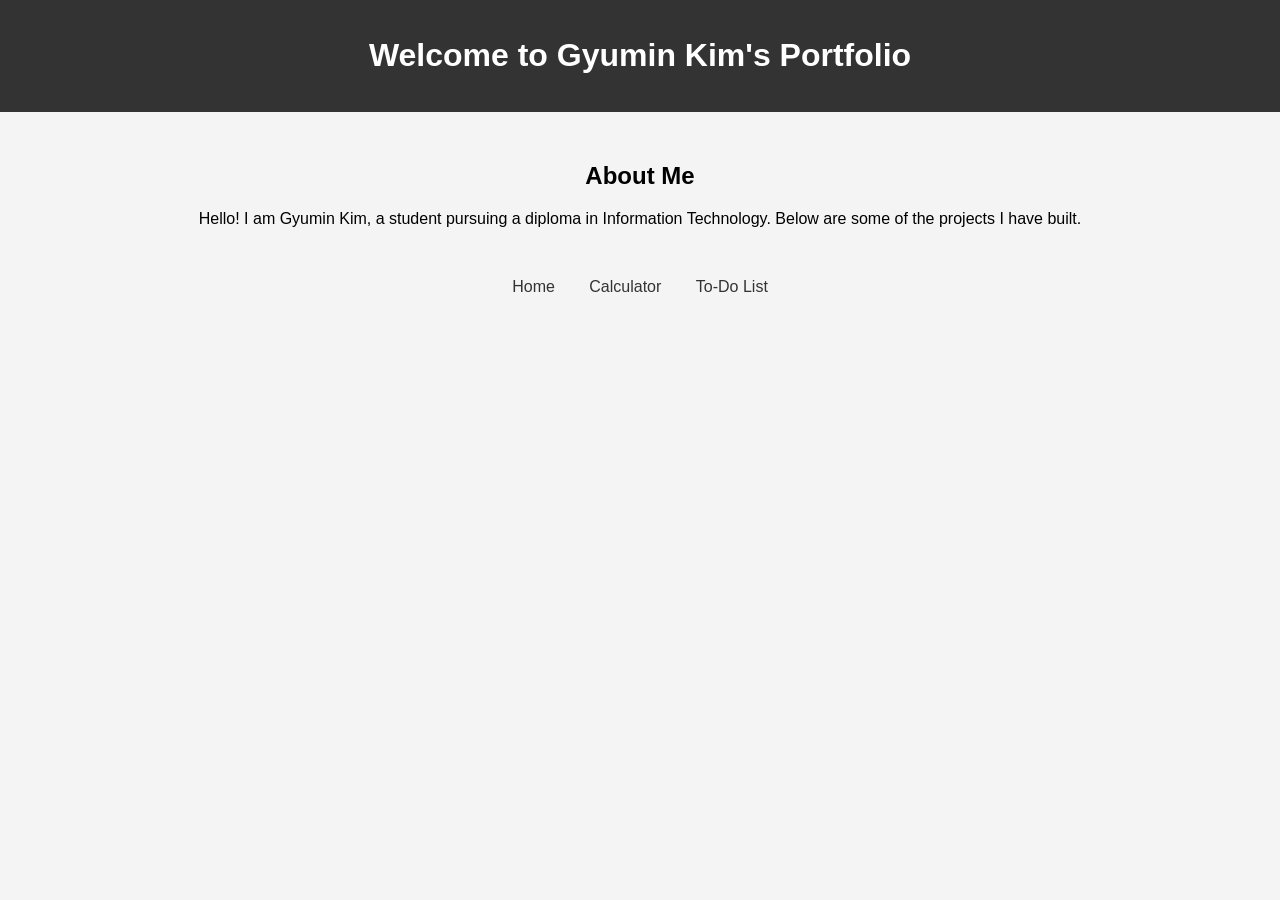
<file: index.html>
<!DOCTYPE html>
<html lang="en">
<head>
    <meta charset="UTF-8">
    <meta name="viewport" content="width=device-width, initial-scale=1.0">
    <title>Gyumin Kim's Portfolio</title>
    <style>
        body {
            font-family: Arial, sans-serif;
            background-color: #f4f4f4;
            margin: 0;
            padding: 0;
            text-align: center;
        }
        header {
            background-color: #333;
            color: white;
            padding: 1em 0;
        }
        nav {
            margin: 20px 0;
        }
        nav a {
            margin: 0 15px;
            text-decoration: none;
            color: #333;
        }
        .content {
            margin: 50px;
        }
        .content h1 {
            color: #333;
        }
    </style>
</head>
<body>

    <header>
        <h1>Welcome to Gyumin Kim's Portfolio</h1>
    </header>

 <div class="content">
        <h2>About Me</h2>
        <p>Hello! I am Gyumin Kim, a student pursuing a diploma in Information Technology. Below are some of the projects I have built.</p>
    </div>

    <nav>
        <a href="personal-website/index.html">Home</a>
        <a href="calculator/index.html">Calculator</a>
        <a href="todo-list-app/index.html">To-Do List</a>
    </nav>

</body>
</html>
</file>
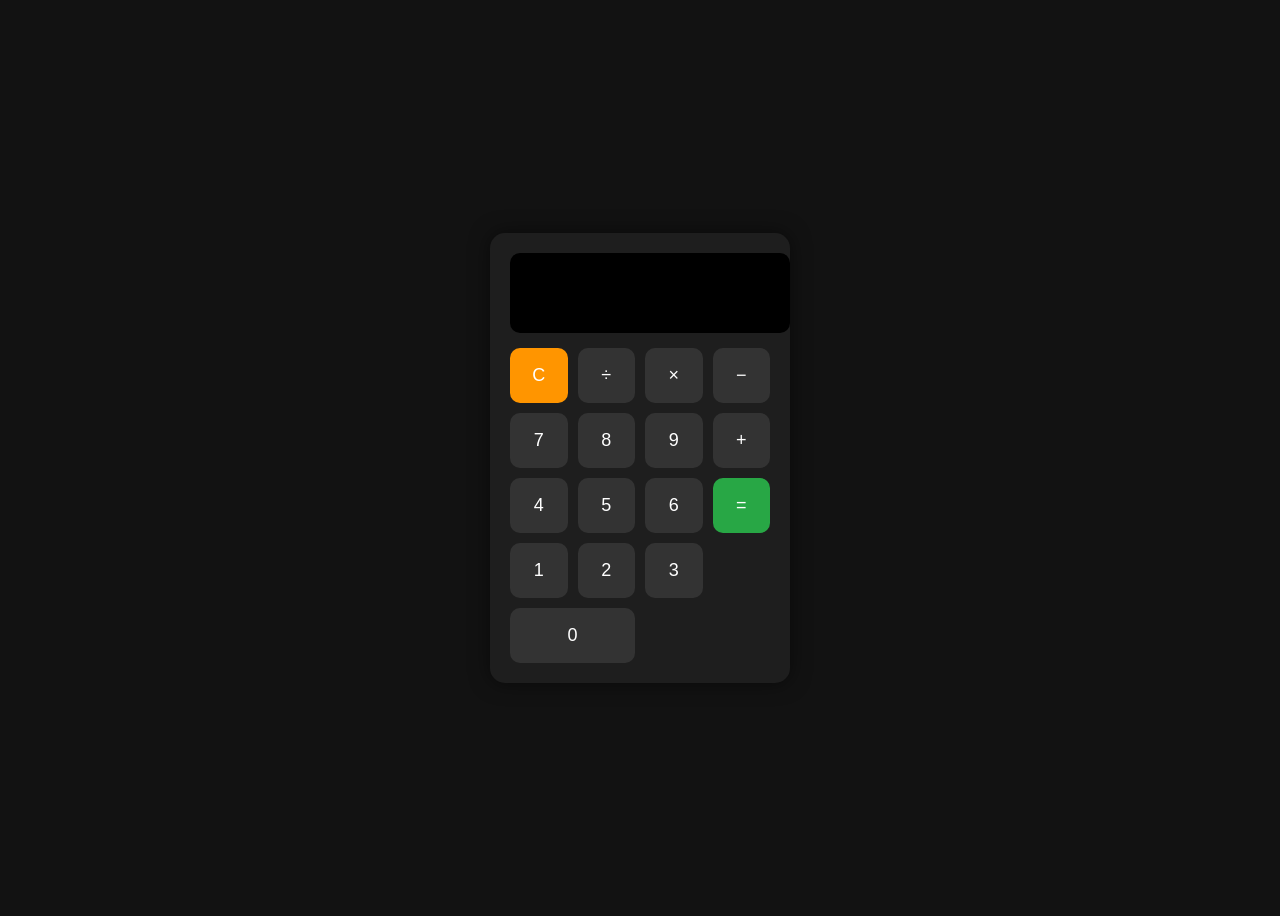
<file: ca-lculator/index.html>
<!DOCTYPE html>
<html lang="en">
<head>
    <meta charset="UTF-8">
    <title>Calculator</title>
    <link rel="stylesheet" href="style.css">
</head>
<body>
 
<div class="calculator">
    <input type="text" id="display" readonly>

    <div class="buttons">
        <button onclick="clearDisplay()" class="operator">C</button>
        <button onclick="append('/')">÷</button>
        <button onclick="append('*')">×</button>
        <button onclick="append('-')">−</button>

        <button onclick="append('7')">7</button>
        <button onclick="append('8')">8</button>
        <button onclick="append('9')">9</button>
        <button onclick="append('+')">+</button>

        <button onclick="append('4')">4</button>
        <button onclick="append('5')">5</button>
        <button onclick="append('6')">6</button>
        <button onclick="calculate()" class="equal">=</button>

        <button onclick="append('1')">1</button>
        <button onclick="append('2')">2</button>
        <button onclick="append('3')">3</button>
        <button onclick="append('0')" class="zero">0</button>
    </div>
</div>

<script src="script.js"></script>
</body>
</html>
</file>
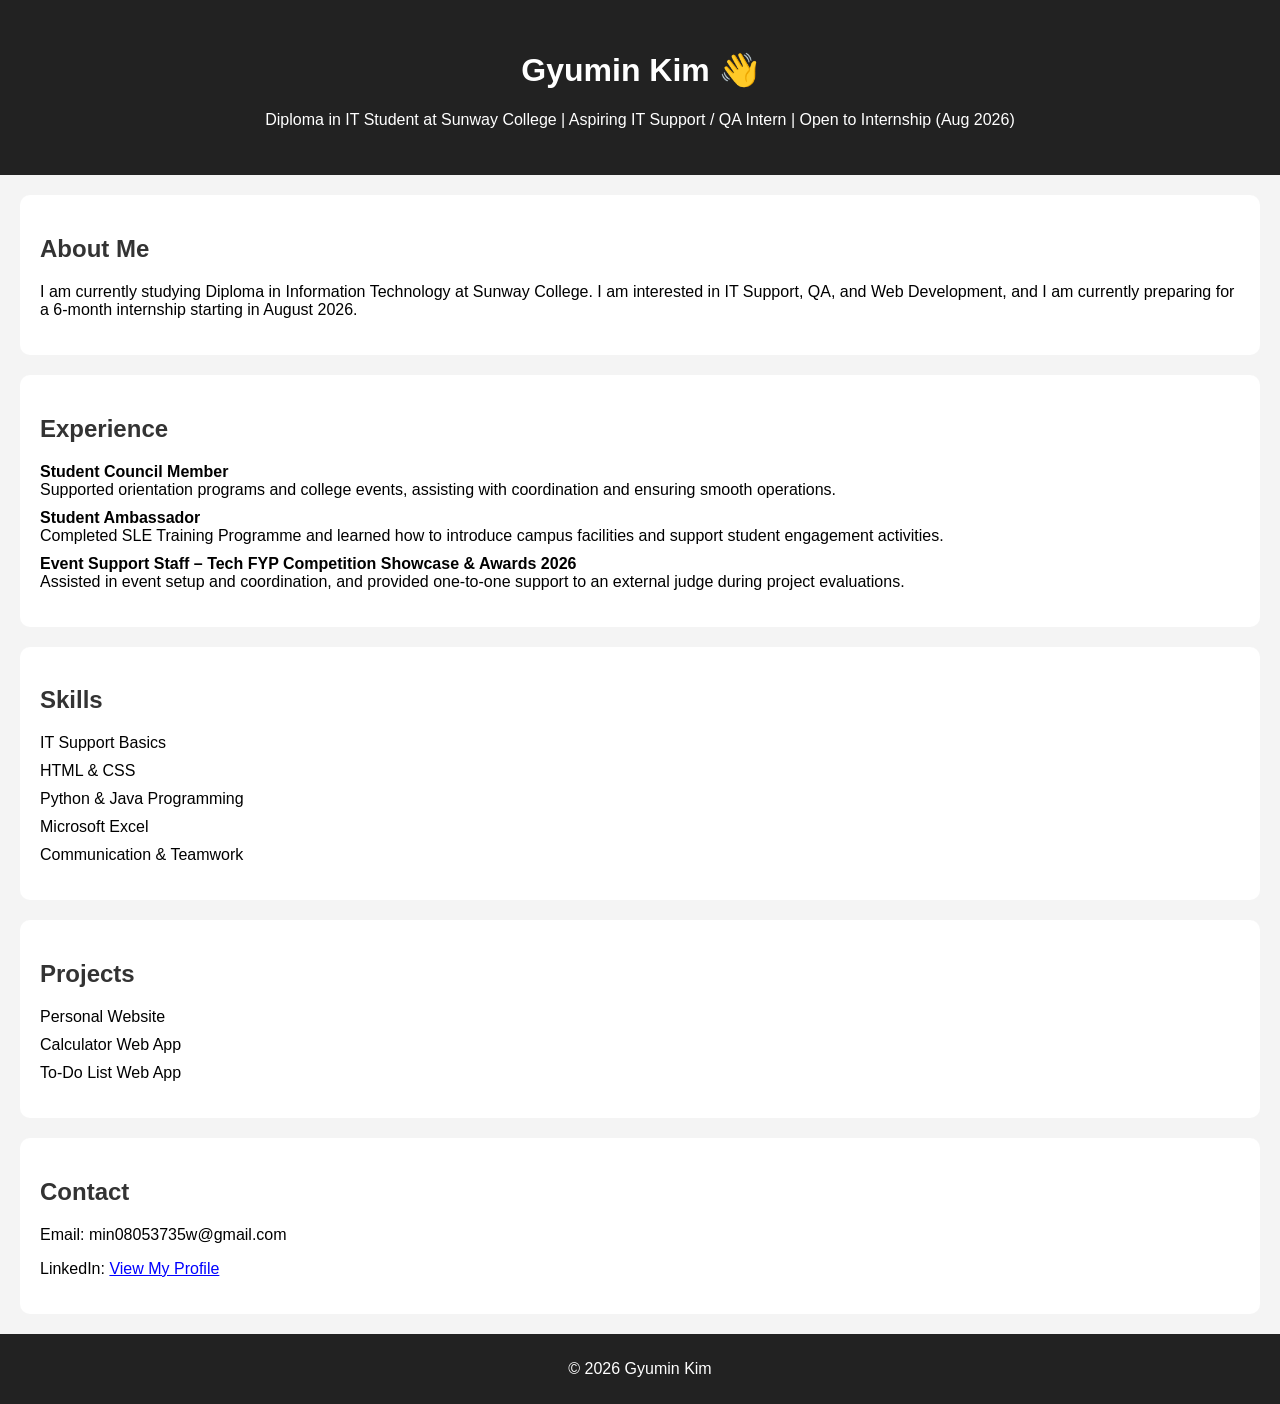
<file: Personal Website/index.html>
<!DOCTYPE html>
<!DOCTYPE html>
<html lang="en">
<head>
    <meta charset="UTF-8">
    <meta name="viewport" content="width=device-width, initial-scale=1.0">
    <title>Gyumin Kim Portfolio</title>
    <link rel="stylesheet" href="style.css">
</head>
<body>

    <header>
        <h1>Gyumin Kim 👋</h1>
        <p>Diploma in IT Student at Sunway College | Aspiring IT Support / QA Intern | Open to Internship (Aug 2026)</p>
    </header>

    <section>
        <h2>About Me</h2>
        <p>
            I am currently studying Diploma in Information Technology at Sunway College.
            I am interested in IT Support, QA, and Web Development, and I am currently
            preparing for a 6-month internship starting in August 2026.
        </p>
    </section>

    <section>
        <h2>Experience</h2>
        <ul>
            <li>
                <strong>Student Council Member</strong><br>
                Supported orientation programs and college events, assisting with coordination
                and ensuring smooth operations.
            </li>

            <li>
                <strong>Student Ambassador</strong><br>
                Completed SLE Training Programme and learned how to introduce campus facilities
                and support student engagement activities.
            </li>

            <li>
                <strong>Event Support Staff – Tech FYP Competition Showcase & Awards 2026</strong><br>
                Assisted in event setup and coordination, and provided one-to-one support
                to an external judge during project evaluations.
            </li>
        </ul>
    </section>

    <section>
        <h2>Skills</h2>
        <ul>
            <li>IT Support Basics</li>
            <li>HTML & CSS</li>
            <li>Python & Java Programming</li>
            <li>Microsoft Excel</li>
            <li>Communication & Teamwork</li>
        </ul>
    </section>

    <section>
        <h2>Projects</h2>
        <ul>
            <li>Personal Website</li>
            <li>Calculator Web App</li>
            <li>To-Do List Web App</li>
        </ul>
    </section>

    <section>
        <h2>Contact</h2>
        <p>Email: min08053735w@gmail.com</p>
        <p>
            LinkedIn:
            <a href="https://www.linkedin.com/in/gyumin-kim-96178b3b5/" target="_blank">
                View My Profile
            </a>
        </p>
    </section>

    <footer>
        <p>© 2026 Gyumin Kim</p>
    </footer>

</body>
</html>
</file>
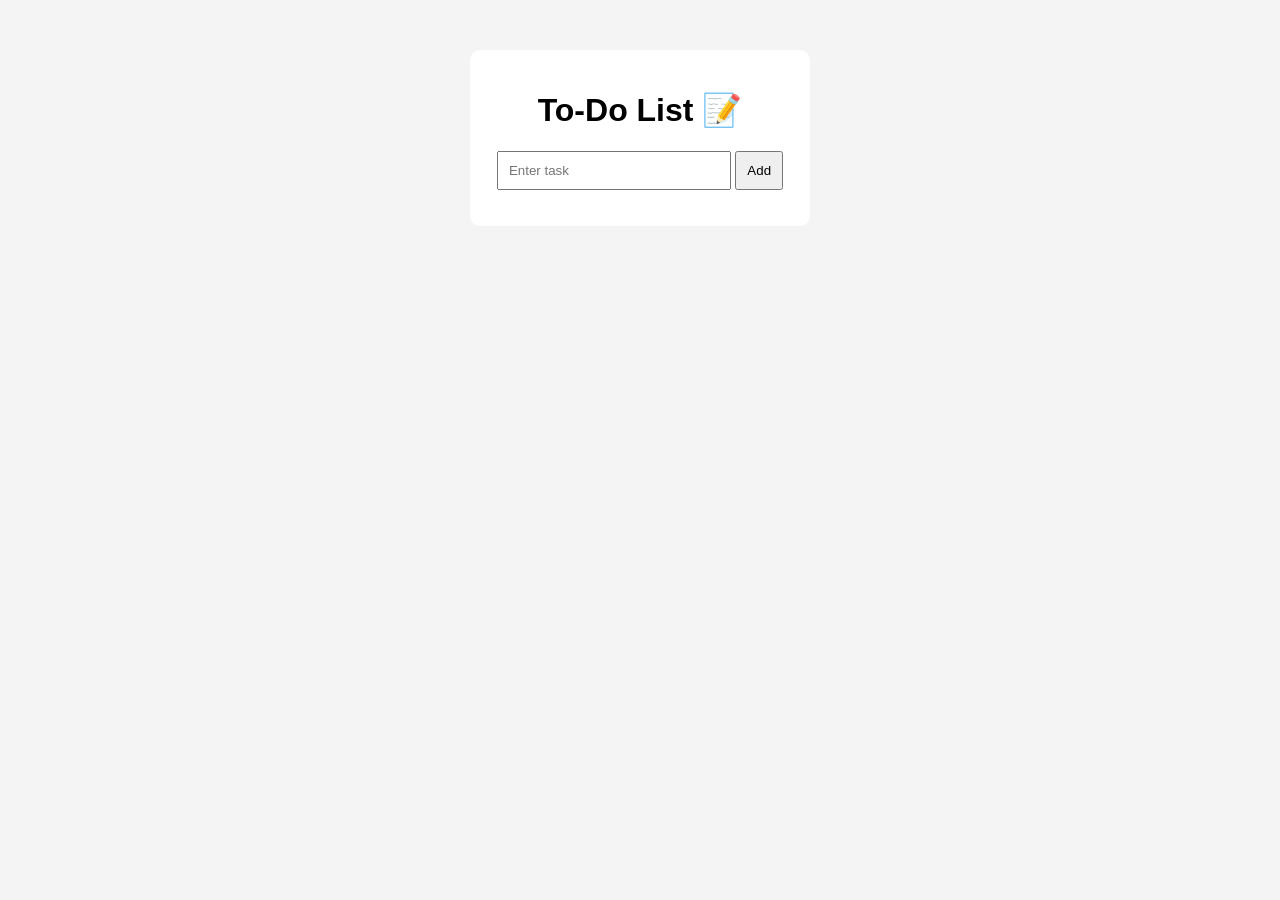
<file: to-do list app/index.html>
<!DOCTYPE html>
<html lang="en">
<head>
    <meta charset="UTF-8">
    <title>To-Do App</title>
    <link rel="stylesheet" href="style.css">
</head>
<body>

<div class="container">
    <h1>To-Do List 📝</h1>

    <input type="text" id="taskInput" placeholder="Enter task">
    <button onclick="addTask()">Add</button>

    <ul id="taskList"></ul>
</div>

<script src="script.js"></script>

</body>
</html>
</file>
<file: ca-lculator/style.css>
body {
    background: #121212;
    display: flex;
    justify-content: center;
    align-items: center;
    height: 100vh;
    font-family: Arial;
}

.calculator {
    background: #1e1e1e;
    padding: 20px;
    border-radius: 15px;
    width: 260px;
    box-shadow: 0 0 20px rgba(0,0,0,0.5);
}

#display {
    width: 100%;
    height: 60px;
    font-size: 28px;
    text-align: center;
    margin-bottom: 15px;
    padding: 10px;
    border: none;
    border-radius: 10px;
    background: #000;
    color: #0f0;
}

.buttons {
    display: grid;
    grid-template-columns: repeat(4, 1fr);
    gap: 10px;
}

button {
    height: 55px;
    font-size: 18px;
    border: none;
    border-radius: 10px;
    background: #333;
    color: white;
    cursor: pointer;
}

button:hover {
    background: #555;
}

.operator {
    background: #ff9500;
}

.equal {
    background: #28a745;
    grid-row: span 2;
}

.zero {
    grid-column: span 2;
}
</file>
<file: Personal Website/style.css>
body {
    font-family: Arial, sans-serif;
    margin: 0;
    background-color: #f4f4f4;
}

header {
    background-color: #222;
    color: white;
    text-align: center;
    padding: 30px;
}

section {
    margin: 20px;
    padding: 20px;
    background: white;
    border-radius: 10px;
}

h2 {
    color: #333;
}

ul {
    list-style: none;
    padding: 0;
}

li {
    margin-bottom: 10px;
}

a {
    color: blue;
}

footer {
    text-align: center;
    padding: 10px;
    background: #222;
    color: white;
}
</file>
<file: to-do list app/style.css>
body {
    font-family: Arial;
    background: #f4f4f4;
    text-align: center;
}

.container {
    background: white;
    width: 300px;
    margin: 50px auto;
    padding: 20px;
    border-radius: 10px;
}

input {
    padding: 10px;
    width: 70%;
}

button {
    padding: 10px;
    cursor: pointer;
}

li {
    margin: 10px;
    padding: 10px;
    background: #eee;
    border-radius: 5px;
    display: flex;
    justify-content: space-between;
}
</file>
